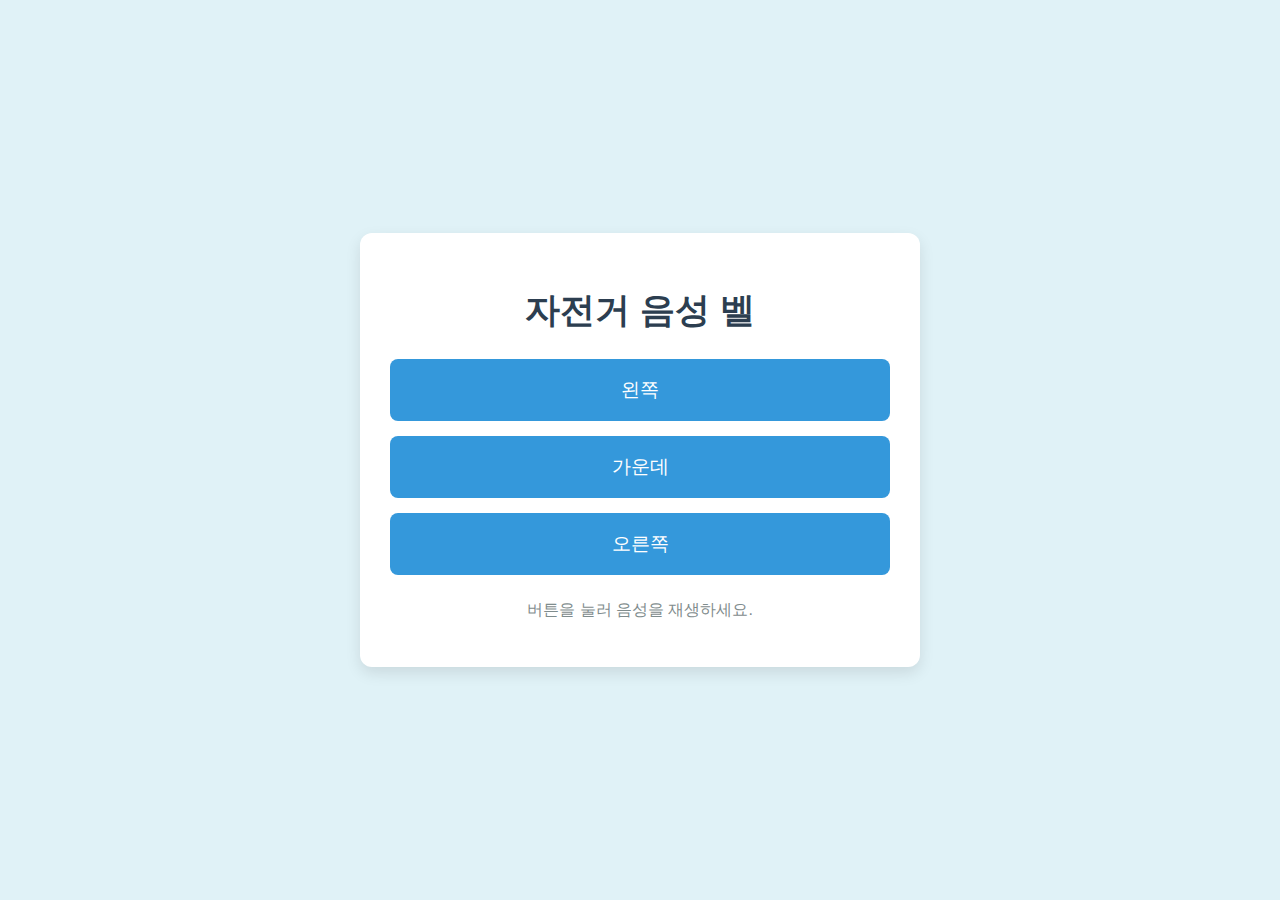
<file: index.html>
<!DOCTYPE html>
<html lang="en">
<head>
    <meta charset="UTF-8">
    <meta name="viewport" content="width=device-width, initial-scale=1.0">
    <title>자전거 음성 벨</title>
    <link rel="stylesheet" href="style.css">
</head>
<body>
    <div class="container">
        <h1>자전거 음성 벨</h1>
        <div class="button-group">
            <button id="button1" class="sound-button">왼쪽</button>
            <button id="button2" class="sound-button">가운데</button>
            <button id="button3" class="sound-button">오른쪽</button>
        </div>
        <p>버튼을 눌러 음성을 재생하세요.</p>
    </div>
    <script src="script.js"></script>
</body>
</html>
</file>
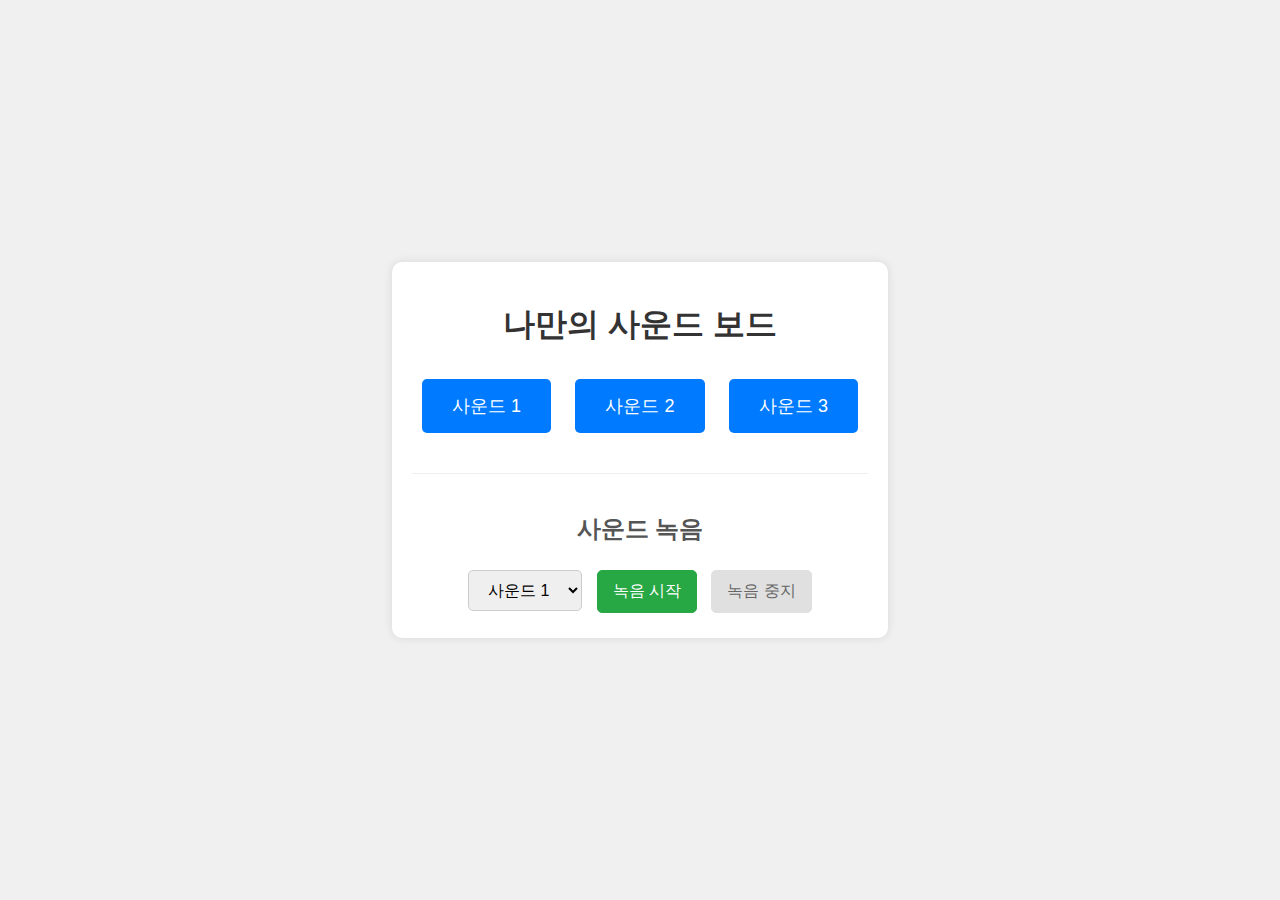
<file: Sound Button/index.html>
<!DOCTYPE html>
<html lang="en">
<head>
    <meta charset="UTF-8">
    <meta name="viewport" content="width=device-width, initial-scale=1.0">
    <title>사운드 보드</title>
    <link rel="stylesheet" href="style.css">
</head>
<body>
    <div class="container">
        <h1>나만의 사운드 보드</h1>
        <div class="button-group">
            <button id="button1" class="sound-button">사운드 1</button>
            <button id="button2" class="sound-button">사운드 2</button>
            <button id="button3" class="sound-button">사운드 3</button>
        </div>
        <div class="recording-section">
            <h2>사운드 녹음</h2>
            <select id="recordTarget">
                <option value="sound1">사운드 1</option>
                <option value="sound2">사운드 2</option>
                <option value="sound3">사운드 3</option>
            </select>
            <button id="recordButton">녹음 시작</button>
            <button id="stopButton" disabled>녹음 중지</button>
            <audio id="playback" controls style="display: none;"></audio>
        </div>
    </div>
    <script src="script.js"></script>
</body>
</html>
</file>
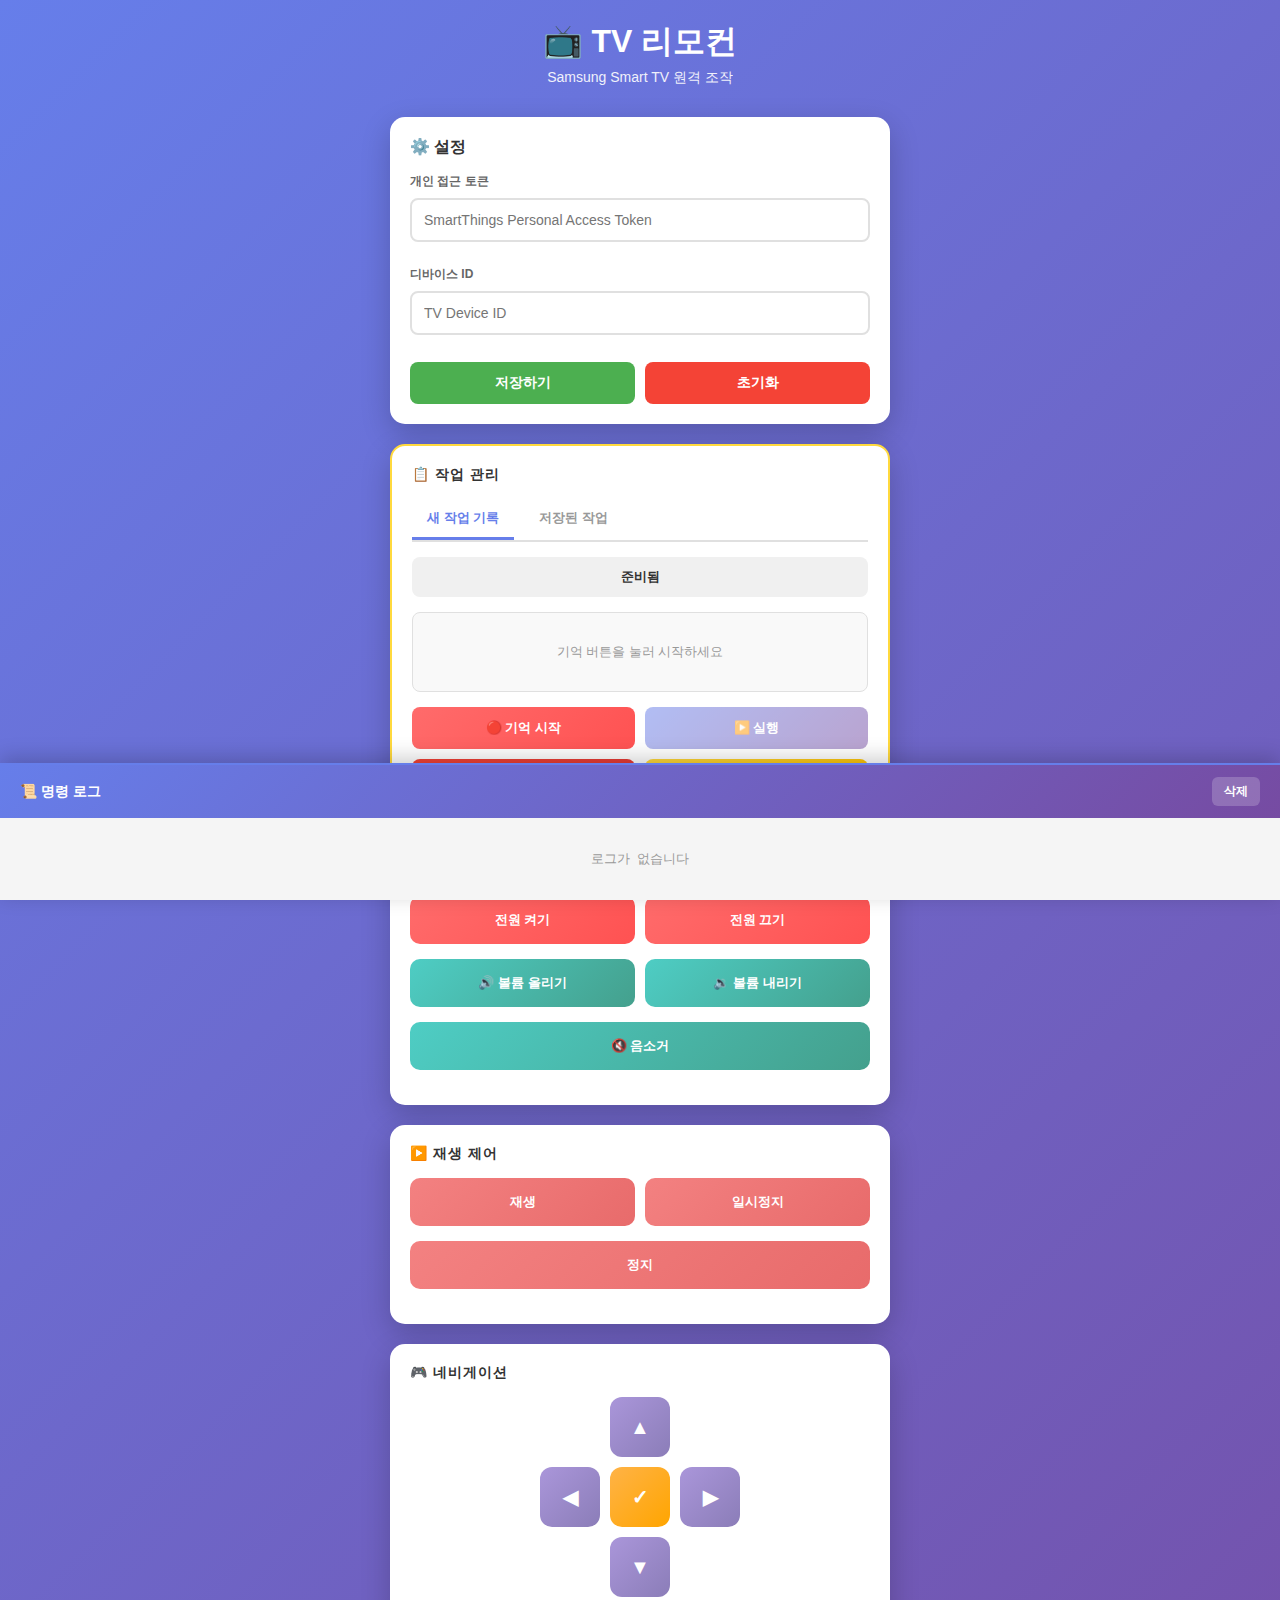
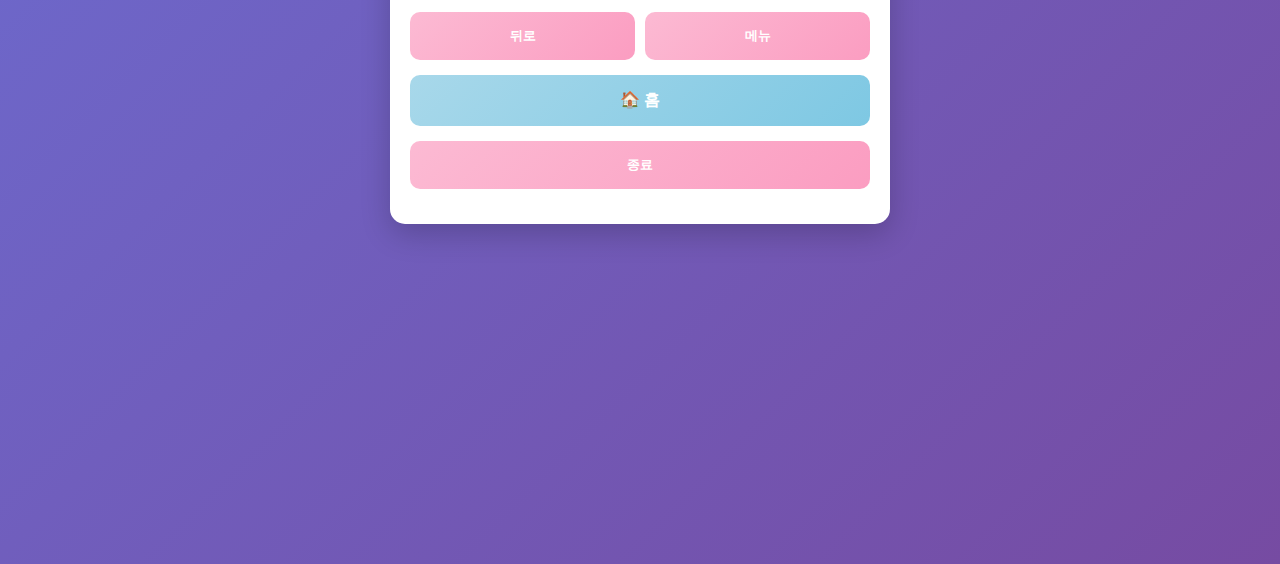
<file: TV_remocon/index.html>
<!DOCTYPE html>
<html>
<head>
    <title>Samsung TV Remote Control with Task</title>
    <style>
        * { margin: 0; padding: 0; box-sizing: border-box; }
        
        body { 
            font-family: 'Segoe UI', Tahoma, Geneva, Verdana, sans-serif;
            background: linear-gradient(135deg, #667eea 0%, #764ba2 100%);
            min-height: 100vh;
            padding: 20px;
            padding-bottom: 320px;
        }
        
        .container { 
            max-width: 500px; 
            margin: 0 auto; 
        }
        
        .header {
            text-align: center;
            color: white;
            margin-bottom: 30px;
        }
        
        .header h1 {
            font-size: 32px;
            margin-bottom: 5px;
        }
        
        .header p {
            font-size: 14px;
            opacity: 0.9;
        }
        
        .settings-box {
            background: white;
            border-radius: 15px;
            padding: 20px;
            margin-bottom: 20px;
            box-shadow: 0 10px 30px rgba(0, 0, 0, 0.2);
        }
        
        .settings-title {
            font-size: 16px;
            font-weight: 600;
            margin-bottom: 15px;
            color: #333;
        }
        
        label {
            display: block;
            font-size: 12px;
            font-weight: 600;
            color: #666;
            margin-bottom: 8px;
            margin-top: 12px;
        }
        
        label:first-of-type { margin-top: 0; }
        
        input {
            width: 100%;
            padding: 12px;
            border: 2px solid #e0e0e0;
            border-radius: 8px;
            font-size: 14px;
            transition: border-color 0.3s;
            margin-bottom: 12px;
        }
        
        input:focus {
            outline: none;
            border-color: #667eea;
        }
        
        .button-row {
            display: flex;
            gap: 10px;
            margin-top: 15px;
        }
        
        .button-row button {
            flex: 1;
            padding: 12px;
            border: none;
            border-radius: 8px;
            font-size: 14px;
            font-weight: 600;
            cursor: pointer;
            transition: transform 0.2s, box-shadow 0.2s;
        }
        
        .button-row button:active {
            transform: scale(0.95);
        }
        
        .save-btn {
            background-color: #4CAF50;
            color: white;
        }
        
        .save-btn:hover {
            box-shadow: 0 5px 15px rgba(76, 175, 80, 0.3);
        }
        
        .clear-btn {
            background-color: #f44336;
            color: white;
        }
        
        .clear-btn:hover {
            box-shadow: 0 5px 15px rgba(244, 67, 54, 0.3);
        }
        
        .control-box {
            background: white;
            border-radius: 15px;
            padding: 20px;
            margin-bottom: 20px;
            box-shadow: 0 10px 30px rgba(0, 0, 0, 0.2);
        }
        
        .section-title {
            font-size: 14px;
            font-weight: 700;
            color: #333;
            margin-bottom: 15px;
            text-transform: uppercase;
            letter-spacing: 1px;
        }
        
        .button-group {
            display: grid;
            grid-template-columns: 1fr 1fr;
            gap: 10px;
            margin-bottom: 15px;
        }
        
        .button-group.single {
            grid-template-columns: 1fr;
        }
        
        .control-btn {
            padding: 15px;
            border: none;
            border-radius: 10px;
            font-size: 13px;
            font-weight: 600;
            cursor: pointer;
            transition: transform 0.2s, box-shadow 0.2s;
            color: white;
        }
        
        .control-btn:hover {
            transform: translateY(-2px);
            box-shadow: 0 5px 15px rgba(0, 0, 0, 0.2);
        }
        
        .control-btn:active {
            transform: translateY(0);
        }
        
        .btn-power { background: linear-gradient(135deg, #FF6B6B, #FF5252); }
        .btn-volume { background: linear-gradient(135deg, #4ECDC4, #44A08D); }
        .btn-playback { background: linear-gradient(135deg, #F38181, #E86B6B); }
        .btn-nav { background: linear-gradient(135deg, #AA96DA, #8B7DB8); }
        .btn-menu { background: linear-gradient(135deg, #FCBAD3, #FB9DC1); }
        .btn-home { background: linear-gradient(135deg, #A8D8EA, #7EC8E3); }
        .btn-task { background: linear-gradient(135deg, #FFD93D, #FFC300); color: #333; }
        
        .remote-pad {
            display: flex;
            flex-direction: column;
            align-items: center;
            gap: 10px;
            margin-bottom: 15px;
        }
        
        .arrow-row {
            display: flex;
            gap: 10px;
            justify-content: center;
        }
        
        .arrow-btn {
            width: 60px;
            height: 60px;
            border: none;
            border-radius: 12px;
            font-size: 20px;
            font-weight: bold;
            cursor: pointer;
            background: linear-gradient(135deg, #AA96DA, #8B7DB8);
            color: white;
            transition: transform 0.2s, box-shadow 0.2s;
        }
        
        .arrow-btn:hover {
            transform: translateY(-2px);
            box-shadow: 0 5px 15px rgba(0, 0, 0, 0.2);
        }
        
        .arrow-btn:active {
            transform: translateY(0);
        }
        
        .task-box {
            background: white;
            border-radius: 15px;
            padding: 20px;
            margin-bottom: 20px;
            box-shadow: 0 10px 30px rgba(0, 0, 0, 0.2);
            border: 2px solid #FFD93D;
        }
        
        .task-status {
            font-size: 13px;
            font-weight: 600;
            color: #333;
            padding: 10px;
            background-color: #f0f0f0;
            border-radius: 8px;
            margin-bottom: 15px;
            text-align: center;
            min-height: 40px;
            display: flex;
            align-items: center;
            justify-content: center;
        }
        
        .task-status.recording {
            background-color: #FFD93D;
            color: #333;
            font-weight: 700;
            animation: pulse 1s infinite;
        }
        
        @keyframes pulse {
            0%, 100% { opacity: 1; }
            50% { opacity: 0.7; }
        }
        
        .task-tabs {
            display: flex;
            gap: 10px;
            margin-bottom: 15px;
            border-bottom: 2px solid #e0e0e0;
        }
        
        .tab-btn {
            padding: 10px 15px;
            border: none;
            background: none;
            color: #999;
            font-weight: 600;
            cursor: pointer;
            border-bottom: 3px solid transparent;
            transition: all 0.3s;
            font-size: 13px;
        }
        
        .tab-btn.active {
            color: #667eea;
            border-bottom-color: #667eea;
        }
        
        .tab-content {
            display: none;
        }
        
        .tab-content.active {
            display: block;
        }
        
        .task-list {
            background-color: #f9f9f9;
            border-radius: 8px;
            padding: 10px;
            margin-bottom: 15px;
            max-height: 200px;
            overflow-y: auto;
            border: 1px solid #e0e0e0;
        }
        
        .saved-task-item {
            background-color: white;
            border-radius: 8px;
            padding: 12px;
            margin-bottom: 10px;
            border: 1px solid #ddd;
            cursor: pointer;
            transition: all 0.3s;
            display: flex;
            justify-content: space-between;
            align-items: center;
        }
        
        .saved-task-item:hover {
            background-color: #f5f5f5;
            border-color: #667eea;
            box-shadow: 0 2px 8px rgba(0, 0, 0, 0.1);
        }
        
        .saved-task-item.selected {
            background-color: #e8eaf6;
            border-color: #667eea;
            border-width: 2px;
        }
        
        .saved-task-info {
            flex: 1;
        }
        
        .saved-task-name {
            font-weight: 600;
            color: #333;
            margin-bottom: 3px;
        }
        
        .saved-task-detail {
            font-size: 11px;
            color: #999;
        }
        
        .saved-task-actions {
            display: flex;
            gap: 5px;
            margin-left: 10px;
        }
        
        .saved-task-actions button {
            padding: 6px 10px;
            border: none;
            border-radius: 6px;
            font-size: 11px;
            font-weight: 600;
            cursor: pointer;
            transition: all 0.2s;
        }
        
        .btn-delete-task {
            background-color: #f44336;
            color: white;
        }
        
        .btn-delete-task:hover {
            background-color: #d32f2f;
        }
        
        .empty-message {
            text-align: center;
            color: #999;
            padding: 20px;
            font-size: 13px;
        }
        
        .action-list {
            background-color: #f9f9f9;
            border-radius: 8px;
            padding: 10px;
            margin-bottom: 15px;
            max-height: 150px;
            overflow-y: auto;
            border: 1px solid #e0e0e0;
        }
        
        .action-item {
            font-size: 12px;
            padding: 8px;
            background-color: white;
            border-radius: 6px;
            margin-bottom: 5px;
            border-left: 3px solid #4ECDC4;
            color: #555;
            transition: all 0.3s;
        }
        
        .action-item:last-child {
            margin-bottom: 0;
        }

        .action-item.current {
            background-color: #fff3cd;
            border-left-color: #ffc107;
            font-weight: 600;
            color: #856404;
            box-shadow: 0 0 10px rgba(255, 193, 7, 0.3) inset;
            animation: highlightPulse 1s infinite;
        }

        @keyframes highlightPulse {
            0%, 100% { 
                background-color: #fff3cd;
                box-shadow: 0 0 10px rgba(255, 193, 7, 0.3) inset;
            }
            50% { 
                background-color: #ffe082;
                box-shadow: 0 0 15px rgba(255, 193, 7, 0.5) inset;
            }
        }

        .action-item.completed {
            background-color: #e8f5e9;
            border-left-color: #4caf50;
            color: #2e7d32;
            opacity: 0.7;
        }
        
        .task-buttons {
            display: grid;
            grid-template-columns: 1fr 1fr;
            gap: 10px;
        }
        
        .task-buttons button {
            padding: 12px;
            border: none;
            border-radius: 8px;
            font-size: 13px;
            font-weight: 600;
            cursor: pointer;
            transition: transform 0.2s, box-shadow 0.2s;
            color: white;
        }
        
        .task-buttons button:active {
            transform: scale(0.95);
        }
        
        .task-buttons button:disabled {
            opacity: 0.5;
            cursor: not-allowed;
        }
        
        .btn-record {
            background: linear-gradient(135deg, #FF6B6B, #FF5252);
        }
        
        .btn-record:hover:not(:disabled) {
            box-shadow: 0 5px 15px rgba(255, 107, 107, 0.3);
        }
        
        .btn-record.stop {
            background: linear-gradient(135deg, #4CAF50, #45a049);
        }
        
        .btn-record.stop:hover:not(:disabled) {
            box-shadow: 0 5px 15px rgba(76, 175, 80, 0.3);
        }
        
        .btn-execute {
            background: linear-gradient(135deg, #667eea, #764ba2);
        }
        
        .btn-execute:hover:not(:disabled) {
            box-shadow: 0 5px 15px rgba(102, 126, 234, 0.3);
        }
        
        .btn-clear-task {
            background: linear-gradient(135deg, #f44336, #e53935);
        }
        
        .btn-clear-task:hover:not(:disabled) {
            box-shadow: 0 5px 15px rgba(244, 67, 54, 0.3);
        }
        
        .status {
            position: fixed;
            top: 20px;
            right: 20px;
            padding: 15px 20px;
            border-radius: 10px;
            display: none;
            font-size: 14px;
            font-weight: 600;
            animation: slideDown 0.3s ease-out;
            max-width: 300px;
            z-index: 1000;
        }
        
        .status.show {
            display: block;
        }
        
        .status.success {
            background-color: #4CAF50;
            color: white;
        }
        
        .status.error {
            background-color: #f44336;
            color: white;
        }
        
        .status.info {
            background-color: #2196F3;
            color: white;
        }

        .status.warning {
            background-color: #ff9800;
            color: white;
        }
        
        @keyframes slideDown {
            from {
                transform: translateY(-100px);
                opacity: 0;
            }
            to {
                transform: translateY(0);
                opacity: 1;
            }
        }

        /* 로그 창 스타일 */
        .log-panel {
            position: fixed;
            bottom: 0;
            left: 0;
            right: 0;
            background: white;
            border-top: 2px solid #667eea;
            max-height: 300px;
            box-shadow: 0 -5px 20px rgba(0, 0, 0, 0.2);
            z-index: 999;
            display: flex;
            flex-direction: column;
        }

        .log-header {
            padding: 12px 20px;
            background: linear-gradient(135deg, #667eea 0%, #764ba2 100%);
            color: white;
            font-weight: 600;
            font-size: 14px;
            display: flex;
            justify-content: space-between;
            align-items: center;
        }

        .log-header-buttons {
            display: flex;
            gap: 8px;
        }

        .log-header-buttons button {
            padding: 6px 12px;
            border: none;
            border-radius: 6px;
            font-size: 12px;
            font-weight: 600;
            cursor: pointer;
            background: rgba(255, 255, 255, 0.2);
            color: white;
            transition: all 0.2s;
        }

        .log-header-buttons button:hover {
            background: rgba(255, 255, 255, 0.3);
        }

        .log-content {
            flex: 1;
            overflow-y: auto;
            padding: 12px 20px;
            font-family: 'Courier New', monospace;
            font-size: 12px;
            background-color: #f5f5f5;
        }

        .log-entry {
            margin-bottom: 8px;
            padding: 8px;
            background-color: white;
            border-radius: 6px;
            border-left: 3px solid #667eea;
        }

        .log-entry.success {
            border-left-color: #4CAF50;
        }

        .log-entry.error {
            border-left-color: #f44336;
            background-color: #ffebee;
        }

        .log-entry.warning {
            border-left-color: #ff9800;
            background-color: #fff3e0;
        }

        .log-entry.info {
            border-left-color: #2196F3;
            background-color: #e3f2fd;
        }

        .log-time {
            font-size: 11px;
            color: #999;
            font-weight: 600;
        }

        .log-command {
            color: #667eea;
            font-weight: 600;
            margin-top: 2px;
        }

        .log-result {
            color: #555;
            margin-top: 4px;
            padding: 4px;
            background-color: rgba(0, 0, 0, 0.02);
            border-radius: 4px;
        }
        
        @media (max-width: 480px) {
            .container { max-width: 100%; }
            .header h1 { font-size: 28px; }
            .control-btn { padding: 12px; font-size: 12px; }
            .task-list { max-height: 120px; }
            .saved-task-item { flex-direction: column; align-items: flex-start; }
            .saved-task-actions { margin-left: 0; margin-top: 8px; width: 100%; }
            .log-panel { max-height: 250px; }
            .status { max-width: 250px; right: 10px; }
        }
    </style>
</head>
<body>
    <div class="container">
        <div class="header">
            <h1>📺 TV 리모컨</h1>
            <p>Samsung Smart TV 원격 조작</p>
        </div>

        <!-- 설정 섹션 -->
        <div class="settings-box">
            <div class="settings-title">⚙️ 설정</div>
            
            <label>개인 접근 토큰</label>
            <input type="text" id="accessToken" placeholder="SmartThings Personal Access Token">

            <label>디바이스 ID</label>
            <input type="text" id="deviceId" placeholder="TV Device ID">

            <div class="button-row">
                <button class="save-btn" onclick="saveSettings()">저장하기</button>
                <button class="clear-btn" onclick="clearSettings()">초기화</button>
            </div>
        </div>

        <!-- 작업(Task) 섹션 -->
        <div class="task-box">
            <div class="section-title">📋 작업 관리</div>
            
            <!-- 탭 네비게이션 -->
            <div class="task-tabs">
                <button class="tab-btn active" onclick="switchTab('record')">새 작업 기록</button>
                <button class="tab-btn" onclick="switchTab('saved')">저장된 작업</button>
            </div>

            <!-- 탭 1: 새 작업 기록 -->
            <div id="record-tab" class="tab-content active">
                <div class="task-status" id="taskStatus">
                    준비됨
                </div>

                <div class="task-list" id="taskList">
                    <div class="empty-message">기억 버튼을 눌러 시작하세요</div>
                </div>

                <div class="task-buttons">
                    <button class="btn-record" id="recordBtn" onclick="toggleRecording()">🔴 기억 시작</button>
                    <button class="btn-execute" id="executeBtn" onclick="executeTask()" disabled>▶️ 실행</button>
                    <button class="btn-clear-task" onclick="clearTask()">🗑️ 삭제</button>
                    <button class="control-btn btn-task" onclick="showSaveDialog()">💾 저장</button>
                </div>
            </div>

            <!-- 탭 2: 저장된 작업 -->
            <div id="saved-tab" class="tab-content">
                <div class="task-list" id="savedTaskList">
                    <div class="empty-message">저장된 작업이 없습니다</div>
                </div>

                <div style="margin-bottom: 15px; padding: 10px; background-color: #f0f0f0; border-radius: 8px; display: none;" id="selectedTaskInfo">
                    <div style="font-size: 12px; color: #666; margin-bottom: 8px;">선택된 작업의 행위들:</div>
                    <div class="action-list" id="selectedActionList"></div>
                </div>

                <div class="task-buttons">
                    <button class="btn-execute" id="executeSavedBtn" onclick="executeSelectedTask()" disabled>▶️ 실행</button>
                    <button class="btn-clear-task" onclick="deleteSelectedTask()" id="deleteSelectedBtn" disabled>🗑️ 삭제</button>
                </div>
            </div>
        </div>

        <!-- 기본 명령 -->
        <div class="control-box">
            <div class="section-title">🔌 기본 명령</div>
            <div class="button-group">
                <button class="control-btn btn-power" onclick="sendCommand('Power', 'on')">전원 켜기</button>
                <button class="control-btn btn-power" onclick="sendCommand('Power', 'off')">전원 끄기</button>
            </div>
            <div class="button-group">
                <button class="control-btn btn-volume" onclick="sendCommand('volumeUp', null)">🔊 볼륨 올리기</button>
                <button class="control-btn btn-volume" onclick="sendCommand('volumeDown', null)">🔉 볼륨 내리기</button>
            </div>
            <div class="button-group single">
                <button class="control-btn btn-volume" onclick="sendCommand('mute', null)">🔇 음소거</button>
            </div>
        </div>

        <!-- 재생 제어 -->
        <div class="control-box">
            <div class="section-title">▶️ 재생 제어</div>
            <div class="button-group">
                <button class="control-btn btn-playback" onclick="sendCommand('play', null)">재생</button>
                <button class="control-btn btn-playback" onclick="sendCommand('pause', null)">일시정지</button>
            </div>
            <div class="button-group single">
                <button class="control-btn btn-playback" onclick="sendCommand('stop', null)">정지</button>
            </div>
        </div>

        <!-- 리모컨 네비게이션 -->
        <div class="control-box">
            <div class="section-title">🎮 네비게이션</div>
            
            <div class="remote-pad">
                <div class="arrow-row">
                    <button class="arrow-btn" onclick="remoteKey('UP')">▲</button>
                </div>
                <div class="arrow-row">
                    <button class="arrow-btn" onclick="remoteKey('LEFT')">◀</button>
                    <button class="arrow-btn" onclick="remoteKey('OK')" style="background: linear-gradient(135deg, #FFB347, #FFA500);">✓</button>
                    <button class="arrow-btn" onclick="remoteKey('RIGHT')">▶</button>
                </div>
                <div class="arrow-row">
                    <button class="arrow-btn" onclick="remoteKey('DOWN')">▼</button>
                </div>
            </div>

            <div class="button-group">
                <button class="control-btn btn-menu" onclick="remoteKey('BACK')">뒤로</button>
                <button class="control-btn btn-menu" onclick="remoteKey('MENU')">메뉴</button>
            </div>
            <div class="button-group single">
                <button class="control-btn btn-home" onclick="remoteKey('HOME')" style="font-size: 16px; font-weight: 700;">🏠 홈</button>
            </div>
            <div class="button-group single">
                <button class="control-btn btn-menu" onclick="remoteKey('EXIT')">종료</button>
            </div>
        </div>
    </div>

    <div class="status" id="status"></div>

    <!-- 로그 패널 -->
    <div class="log-panel">
        <div class="log-header">
            <span>📜 명령 로그</span>
            <div class="log-header-buttons">
                <button onclick="clearLog()">삭제</button>
            </div>
        </div>
        <div class="log-content" id="logContent">
            <div class="empty-message">로그가 없습니다</div>
        </div>
    </div>

    <script>
        // 작업 기록 관련 변수
        let isRecording = false;
        let recordedTasks = [];
        let recordStartTime = null;
        let selectedSavedTaskIndex = -1;
        let isExecuting = false;
        let currentActionIndex = -1;
        let commandLog = [];

        window.addEventListener('DOMContentLoaded', function() {
            loadSettings();
            loadSavedTasks();
        });

        // ==================== 로그 관련 함수 ====================
        function addLog(command, result, status = 'info') {
            const timestamp = new Date().toLocaleTimeString('ko-KR');
            const logEntry = {
                timestamp,
                command,
                result,
                status
            };
            
            commandLog.push(logEntry);
            
            // 로그 UI 업데이트
            const logContent = document.getElementById('logContent');
            
            if (commandLog.length === 1) {
                logContent.innerHTML = '';
            }
            
            const logEntryDiv = document.createElement('div');
            logEntryDiv.className = `log-entry ${status}`;
            logEntryDiv.innerHTML = `
                <div class="log-time">[${timestamp}]</div>
                <div class="log-command">📤 ${command}</div>
                <div class="log-result">📥 ${result}</div>
            `;
            
            logContent.appendChild(logEntryDiv);
            
            // 로그 창 자동 스크롤
            logContent.scrollTop = logContent.scrollHeight;
        }

        function clearLog() {
            if (confirm('모든 로그를 삭제하시겠습니까?')) {
                commandLog = [];
                const logContent = document.getElementById('logContent');
                logContent.innerHTML = '<div class="empty-message">로그가 없습니다</div>';
                showStatus('✓ 로그가 삭제되었습니다.', 'success');
            }
        }

        // ==================== 탭 전환 기능 ====================
        function switchTab(tabName) {
            // 모든 탭 콘텐츠 숨기기
            document.querySelectorAll('.tab-content').forEach(tab => {
                tab.classList.remove('active');
            });
            
            // 모든 탭 버튼 비활성화
            document.querySelectorAll('.tab-btn').forEach(btn => {
                btn.classList.remove('active');
            });

            // 선택된 탭 표시
            document.getElementById(tabName + '-tab').classList.add('active');
            event.target.classList.add('active');
        }

        // ==================== 설정 관련 함수 ====================
        function saveSettings() {
            const token = document.getElementById('accessToken').value.trim();
            const deviceId = document.getElementById('deviceId').value.trim();
            
            if (!token || !deviceId) {
                showStatus('토큰과 디바이스ID를 모두 입력해주세요.', 'error');
                return;
            }

            localStorage.setItem('smartthings_token', token);
            localStorage.setItem('smartthings_deviceid', deviceId);
            addLog('설정 저장', '토큰과 디바이스ID가 저장되었습니다.', 'success');
            showStatus('✓ 설정이 저장되었습니다.', 'success');
        }

        function loadSettings() {
            const token = localStorage.getItem('smartthings_token');
            const deviceId = localStorage.getItem('smartthings_deviceid');

            if (token) document.getElementById('accessToken').value = token;
            if (deviceId) document.getElementById('deviceId').value = deviceId;
        }

        function clearSettings() {
            if (confirm('저장된 설정을 삭제하시겠습니까?')) {
                localStorage.removeItem('smartthings_token');
                localStorage.removeItem('smartthings_deviceid');
                document.getElementById('accessToken').value = '';
                document.getElementById('deviceId').value = '';
                addLog('설정 초기화', '모든 설정이 삭제되었습니다.', 'warning');
                showStatus('✓ 설정이 초기화되었습니다.', 'success');
            }
        }

        // ==================== 작업(Task) 기록 함수 ====================
        function toggleRecording() {
            const recordBtn = document.getElementById('recordBtn');
            const executeBtn = document.getElementById('executeBtn');
            const taskStatus = document.getElementById('taskStatus');

            if (!isRecording) {
                // 기억 시작
                isRecording = true;
                recordedTasks = [];
                recordStartTime = Date.now();
                
                recordBtn.textContent = '⏹️ 기억 중지';
                recordBtn.classList.add('stop');
                executeBtn.disabled = true;
                taskStatus.textContent = '🔴 기억 중...';
                taskStatus.classList.add('recording');
                
                updateTaskList();
                addLog('작업 기록 시작', '새 작업 기록을 시작합니다.', 'info');
                showStatus('기억 시작됨', 'info');
            } else {
                // 기억 중지
                isRecording = false;
                
                recordBtn.textContent = '🔴 기억 시작';
                recordBtn.classList.remove('stop');
                executeBtn.disabled = recordedTasks.length === 0;
                taskStatus.textContent = `${recordedTasks.length}개 행위 기록됨`;
                taskStatus.classList.remove('recording');
                
                addLog('작업 기록 완료', `총 ${recordedTasks.length}개의 행위가 기록되었습니다.`, 'success');
                showStatus('기억 완료', 'success');
            }
        }

        function recordTask(taskName, taskDescription) {
            if (!isRecording) return;

            const currentTime = Date.now();
            const elapsedTime = (currentTime - recordStartTime) / 1000; // 초 단위
            
            recordedTasks.push({
                name: taskName,
                description: taskDescription,
                time: Math.round(elapsedTime * 10) / 10 // 0.1초 분해능
            });

            updateTaskList();
        }

        function updateTaskList() {
            const taskList = document.getElementById('taskList');
            
            if (recordedTasks.length === 0) {
                taskList.innerHTML = '<div class="empty-message">기억 버튼을 눌러 시작하세요</div>';
                return;
            }

            let html = '';
            for (let i = 0; i < recordedTasks.length; i++) {
                const task = recordedTasks[i];
                const timeFromPrev = i === 0 ? 0 : (task.time - recordedTasks[i-1].time);
                
                let actionClass = 'action-item';
                if (isExecuting && i === currentActionIndex) {
                    actionClass += ' current';
                } else if (isExecuting && i < currentActionIndex) {
                    actionClass += ' completed';
                }
                
                html += `
                    <div class="${actionClass}">
                        <div class="task-item-command">${i + 1}. ${task.name}</div>
                        <div>${task.description}</div>
                        <div class="task-item-time">시간: ${task.time.toFixed(1)}초 (간격: ${timeFromPrev.toFixed(1)}초)</div>
                    </div>
                `;
            }
            taskList.innerHTML = html;
        }

        function clearTask() {
            if (recordedTasks.length === 0) {
                showStatus('삭제할 행위가 없습니다.', 'error');
                return;
            }

            if (confirm('현재 기록된 모든 행위를 삭제하시겠습니까?')) {
                recordedTasks = [];
                isRecording = false;
                
                document.getElementById('recordBtn').textContent = '🔴 기억 시작';
                document.getElementById('recordBtn').classList.remove('stop');
                document.getElementById('executeBtn').disabled = true;
                document.getElementById('taskStatus').textContent = '준비됨';
                document.getElementById('taskStatus').classList.remove('recording');
                
                updateTaskList();
                addLog('작업 삭제', '기록된 작업이 모두 삭제되었습니다.', 'warning');
                showStatus('✓ 행위가 삭제되었습니다.', 'success');
            }
        }

        function showSaveDialog() {
            if (recordedTasks.length === 0) {
                showStatus('저장할 행위가 없습니다.', 'error');
                return;
            }

            const taskName = prompt('작업 이름을 입력하세요:', '새 작업');
            if (!taskName) return;

            const savedTasks = JSON.parse(localStorage.getItem('saved_tasks') || '[]');
            savedTasks.push({
                name: taskName,
                tasks: JSON.parse(JSON.stringify(recordedTasks)),
                savedDate: new Date().toLocaleString('ko-KR')
            });

            localStorage.setItem('saved_tasks', JSON.stringify(savedTasks));
            addLog('작업 저장', `"${taskName}" 작업이 저장되었습니다.`, 'success');
            showStatus(`✓ "${taskName}" 작업이 저장되었습니다.`, 'success');
            
            // 저장된 작업 탭 업데이트
            loadSavedTasks();
        }

        // ==================== 저장된 작업 관리 함수 ====================
        function loadSavedTasks() {
            const savedTasks = JSON.parse(localStorage.getItem('saved_tasks') || '[]');
            const savedTaskList = document.getElementById('savedTaskList');

            if (savedTasks.length === 0) {
                savedTaskList.innerHTML = '<div class="empty-message">저장된 작업이 없습니다</div>';
                document.getElementById('selectedTaskInfo').style.display = 'none';
                document.getElementById('executeSavedBtn').disabled = true;
                document.getElementById('deleteSelectedBtn').disabled = true;
                return;
            }

            let html = '';
            for (let i = 0; i < savedTasks.length; i++) {
                const task = savedTasks[i];
                const taskCount = task.tasks.length;
                const isSelected = i === selectedSavedTaskIndex ? 'selected' : '';
                
                html += `
                    <div class="saved-task-item ${isSelected}" onclick="selectSavedTask(${i})">
                        <div class="saved-task-info">
                            <div class="saved-task-name">${task.name}</div>
                            <div class="saved-task-detail">${taskCount}개 행위 • ${task.savedDate}</div>
                        </div>
                        <div class="saved-task-actions">
                            <button class="btn-delete-task" onclick="deleteSavedTask(event, ${i})">삭제</button>
                        </div>
                    </div>
                `;
            }
            savedTaskList.innerHTML = html;
        }

        function selectSavedTask(index) {
            selectedSavedTaskIndex = index;
            const savedTasks = JSON.parse(localStorage.getItem('saved_tasks') || '[]');
            const selectedTask = savedTasks[index];

            // 선택된 작업 표시 업데이트
            loadSavedTasks();

            // 행위 목록 표시
            updateSelectedActionList();

            // 버튼 활성화
            document.getElementById('executeSavedBtn').disabled = false;
            document.getElementById('deleteSelectedBtn').disabled = false;

            addLog('작업 선택', `"${selectedTask.name}" 작업이 선택되었습니다.`, 'info');
            showStatus(`"${selectedTask.name}" 작업 선택됨`, 'info');
        }

        function updateSelectedActionList() {
            const savedTasks = JSON.parse(localStorage.getItem('saved_tasks') || '[]');
            const selectedTask = savedTasks[selectedSavedTaskIndex];
            const selectedActionList = document.getElementById('selectedActionList');
            
            let html = '';
            for (let i = 0; i < selectedTask.tasks.length; i++) {
                const action = selectedTask.tasks[i];
                const timeFromPrev = i === 0 ? 0 : (action.time - selectedTask.tasks[i-1].time);
                
                let actionClass = 'action-item';
                if (isExecuting && i === currentActionIndex) {
                    actionClass += ' current';
                } else if (isExecuting && i < currentActionIndex) {
                    actionClass += ' completed';
                }
                
                html += `
                    <div class="${actionClass}">
                        <div class="task-item-command">${i + 1}. ${action.name}</div>
                        <div>${action.description}</div>
                        <div class="task-item-time">시간: ${action.time.toFixed(1)}초 (간격: ${timeFromPrev.toFixed(1)}초)</div>
                    </div>
                `;
            }
            selectedActionList.innerHTML = html;
            document.getElementById('selectedTaskInfo').style.display = 'block';
        }

        function deleteSelectedTask() {
            if (selectedSavedTaskIndex === -1) {
                showStatus('삭제할 작업을 선택해주세요.', 'error');
                return;
            }

            const savedTasks = JSON.parse(localStorage.getItem('saved_tasks') || '[]');
            const taskName = savedTasks[selectedSavedTaskIndex].name;

            if (confirm(`"${taskName}" 작업을 삭제하시겠습니까?`)) {
                savedTasks.splice(selectedSavedTaskIndex, 1);
                localStorage.setItem('saved_tasks', JSON.stringify(savedTasks));
                
                selectedSavedTaskIndex = -1;
                document.getElementById('selectedTaskInfo').style.display = 'none';
                document.getElementById('executeSavedBtn').disabled = true;
                document.getElementById('deleteSelectedBtn').disabled = true;
                
                addLog('작업 삭제', `"${taskName}" 작업이 삭제되었습니다.`, 'warning');
                loadSavedTasks();
                showStatus(`✓ "${taskName}" 작업이 삭제되었습니다.`, 'success');
            }
        }

        function deleteSavedTask(event, index) {
            event.stopPropagation();
            
            const savedTasks = JSON.parse(localStorage.getItem('saved_tasks') || '[]');
            const taskName = savedTasks[index].name;

            if (confirm(`"${taskName}" 작업을 삭제하시겠습니까?`)) {
                savedTasks.splice(index, 1);
                localStorage.setItem('saved_tasks', JSON.stringify(savedTasks));
                
                if (selectedSavedTaskIndex === index) {
                    selectedSavedTaskIndex = -1;
                    document.getElementById('selectedTaskInfo').style.display = 'none';
                    document.getElementById('executeSavedBtn').disabled = true;
                    document.getElementById('deleteSelectedBtn').disabled = true;
                }
                
                addLog('작업 삭제', `"${taskName}" 작업이 삭제되었습니다.`, 'warning');
                loadSavedTasks();
                showStatus(`✓ "${taskName}" 작업이 삭제되었습니다.`, 'success');
            }
        }

        function executeSelectedTask() {
            if (selectedSavedTaskIndex === -1) {
                showStatus('실행할 작업을 선택해주세요.', 'error');
                return;
            }

            const creds = getCredentials();
            if (!creds) return;

            const savedTasks = JSON.parse(localStorage.getItem('saved_tasks') || '[]');
            const selectedTask = savedTasks[selectedSavedTaskIndex];

            addLog('작업 실행 시작', `"${selectedTask.name}" 작업 실행을 시작합니다.`, 'info');
            showStatus(`"${selectedTask.name}" 작업 실행 시작...`, 'info');
            
            isExecuting = true;
            let taskIndex = 0;
            
            function executeNextTask() {
                if (taskIndex >= selectedTask.tasks.length) {
                    isExecuting = false;
                    currentActionIndex = -1;
                    updateSelectedActionList();
                    addLog('작업 완료', `"${selectedTask.name}" 작업이 완료되었습니다.`, 'success');
                    showStatus(`✓ "${selectedTask.name}" 작업 완료`, 'success');
                    return;
                }

                currentActionIndex = taskIndex;
                updateSelectedActionList();

                const currentTask = selectedTask.tasks[taskIndex];
                const nextTask = selectedTask.tasks[taskIndex + 1];
                
                // 현재 작업 실행
                executeTaskCommand(currentTask, creds);
                
                taskIndex++;
                
                if (taskIndex < selectedTask.tasks.length) {
                    // 다음 작업까지의 시간 간격 계산
                    const timeDiff = (nextTask.time - currentTask.time) * 1000; // 밀리초 변환
                    setTimeout(executeNextTask, timeDiff);
                } else {
                    setTimeout(() => {
                        isExecuting = false;
                        currentActionIndex = -1;
                        updateSelectedActionList();
                        addLog('작업 완료', `"${selectedTask.name}" 작업이 완료되었습니다.`, 'success');
                        showStatus(`✓ "${selectedTask.name}" 작업 완료`, 'success');
                    }, 500);
                }
            }
            
            executeNextTask();
        }

        // ==================== 기존 실행 함수 ====================
        function executeTask() {
            if (recordedTasks.length === 0) {
                showStatus('실행할 행위가 없습니다.', 'error');
                return;
            }

            const creds = getCredentials();
            if (!creds) return;

            addLog('작업 실행 시작', `${recordedTasks.length}개 행위 실행을 시작합니다.`, 'info');
            showStatus('작업 실행 시작...', 'info');
            
            isExecuting = true;
            let taskIndex = 0;
            
            function executeNextTask() {
                if (taskIndex >= recordedTasks.length) {
                    isExecuting = false;
                    currentActionIndex = -1;
                    updateTaskList();
                    addLog('작업 완료', `모든 ${recordedTasks.length}개 행위가 완료되었습니다.`, 'success');
                    showStatus('✓ 모든 행위 완료', 'success');
                    return;
                }

                currentActionIndex = taskIndex;
                updateTaskList();

                const currentTask = recordedTasks[taskIndex];
                const nextTask = recordedTasks[taskIndex + 1];
                
                // 현재 작업 실행
                executeTaskCommand(currentTask, creds);
                
                taskIndex++;
                
                if (taskIndex < recordedTasks.length) {
                    // 다음 작업까지의 시간 간격 계산
                    const timeDiff = (nextTask.time - currentTask.time) * 1000; // 밀리초 변환
                    setTimeout(executeNextTask, timeDiff);
                } else {
                    setTimeout(() => {
                        isExecuting = false;
                        currentActionIndex = -1;
                        updateTaskList();
                        addLog('작업 완료', `모든 ${recordedTasks.length}개 행위가 완료되었습니다.`, 'success');
                        showStatus('✓ 모든 행위 완료', 'success');
                    }, 500);
                }
            }
            
            executeNextTask();
        }

        function executeTaskCommand(task, creds) {
            // 작업 이름으로 실제 명령 실행
            if (task.name.includes('Power On')) {
                sendCommandDirect('Power', 'on', creds);
            } else if (task.name.includes('Power Off')) {
                sendCommandDirect('Power', 'off', creds);
            } else if (task.name.includes('volumeUp')) {
                sendCommandDirect('volumeUp', null, creds);
            } else if (task.name.includes('volumeDown')) {
                sendCommandDirect('volumeDown', null, creds);
            } else if (task.name.includes('mute')) {
                sendCommandDirect('mute', null, creds);
            } else if (task.name.includes('play')) {
                sendCommandDirect('play', null, creds);
            } else if (task.name.includes('pause')) {
                sendCommandDirect('pause', null, creds);
            } else if (task.name.includes('stop')) {
                sendCommandDirect('stop', null, creds);
            } else if (task.name.includes('remoteKey')) {
                const keyMatch = task.name.match(/\(([^)]+)\)/);
                if (keyMatch) {
                    remoteKeyDirect(keyMatch[1], creds);
                }
            }
        }

        // ==================== API 관련 함수 ====================
        function getCredentials() {
            const token = document.getElementById('accessToken').value.trim();
            const deviceId = document.getElementById('deviceId').value.trim();
            
            if (!token || !deviceId) {
                showStatus('⚠️ 토큰과 디바이스ID를 입력해주세요.', 'error');
                addLog('오류', '토큰과 디바이스ID가 입력되지 않았습니다.', 'error');
                return null;
            }
            return { token, deviceId };
        }

        function showStatus(message, type) {
            const statusDiv = document.getElementById('status');
            statusDiv.textContent = message;
            statusDiv.className = 'status show ' + type;
            setTimeout(() => {
                statusDiv.className = 'status';
            }, 3000);
        }

        function sendCommand(command, arg) {
            const creds = getCredentials();
            if (!creds) return;
            sendCommandDirect(command, arg, creds);
        }

        function sendCommandDirect(command, arg, creds) {
            const url = `https://api.smartthings.com/v1/devices/${creds.deviceId}/commands`;
            let body = {};
            let commandName = command;

            if (command === 'Power') {
                body = {
                    commands: [{
                        capability: 'switch',
                        command: arg
                    }]
                };
                commandName = `전원 ${arg === 'on' ? '켜기' : '끄기'}`;
            } else if (command === 'volumeUp') {
                body = {
                    commands: [{
                        capability: 'audioVolume',
                        command: 'volumeUp'
                    }]
                };
                commandName = '볼륨 올리기';
            } else if (command === 'volumeDown') {
                body = {
                    commands: [{
                        capability: 'audioVolume',
                        command: 'volumeDown'
                    }]
                };
                commandName = '볼륨 내리기';
            } else if (command === 'mute') {
                body = {
                    commands: [{
                        capability: 'audioMute',
                        command: 'mute'
                    }]
                };
                commandName = '음소거';
            } else if (command === 'play') {
                body = {
                    commands: [{
                        capability: 'mediaPlayback',
                        command: 'play'
                    }]
                };
                commandName = '재생';
            } else if (command === 'pause') {
                body = {
                    commands: [{
                        capability: 'mediaPlayback',
                        command: 'pause'
                    }]
                };
                commandName = '일시정지';
            } else if (command === 'stop') {
                body = {
                    commands: [{
                        capability: 'mediaPlayback',
                        command: 'stop'
                    }]
                };
                commandName = '정지';
            }

            fetch(url, {
                method: 'POST',
                headers: {
                    'Authorization': `Bearer ${creds.token}`,
                    'Content-Type': 'application/json'
                },
                body: JSON.stringify(body)
            })
            .then(response => {
                if (response.ok) {
                    addLog(commandName, '✓ 명령 전송 성공', 'success');
                    showStatus(`✓ ${commandName} 성공`, 'success');
                    return response.json();
                } else {
                    return response.json().then(data => {
                        const errorMsg = data.message || `오류 코드: ${response.status}`;
                        addLog(commandName, `✗ ${errorMsg}`, 'error');
                        showStatus(`✗ ${commandName} 실패`, 'error');
                    });
                }
            })
            .catch(error => {
                addLog(commandName, `✗ 네트워크 오류: ${error.message}`, 'error');
                showStatus('✗ 네트워크 오류', 'error');
            });
        }

        function remoteKey(keyName) {
            const creds = getCredentials();
            if (!creds) return;
            remoteKeyDirect(keyName, creds);
        }

        function remoteKeyDirect(keyName, creds) {
            const url = `https://api.smartthings.com/v1/devices/${creds.deviceId}/commands`;
            const body = {
                commands: [{
                    capability: 'samsungvd.remoteControl',
                    command: 'send',
                    arguments: [keyName]
                }]
            };

            const keyDescriptions = {
                'UP': '위 화살표',
                'DOWN': '아래 화살표',
                'LEFT': '왼쪽 화살표',
                'RIGHT': '오른쪽 화살표',
                'OK': '확인',
                'BACK': '뒤로',
                'MENU': '메뉴',
                'HOME': '홈',
                'EXIT': '종료'
            };
            const keyName_KR = keyDescriptions[keyName] || keyName;

            fetch(url, {
                method: 'POST',
                headers: {
                    'Authorization': `Bearer ${creds.token}`,
                    'Content-Type': 'application/json'
                },
                body: JSON.stringify(body)
            })
            .then(response => {
                if (response.ok) {
                    addLog(`키보드: ${keyName_KR}`, '✓ 명령 전송 성공', 'success');
                    showStatus(`✓ ${keyName_KR} 성공`, 'success');
                    return response.json();
                } else {
                    return response.json().then(data => {
                        const errorMsg = data.message || `오류 코드: ${response.status}`;
                        addLog(`키보드: ${keyName_KR}`, `✗ ${errorMsg}`, 'error');
                        showStatus(`✗ ${keyName_KR} 실패`, 'error');
                    });
                }
            })
            .catch(error => {
                addLog(`키보드: ${keyName_KR}`, `✗ 네트워크 오류: ${error.message}`, 'error');
                showStatus('✗ 네트워크 오류', 'error');
            });
        }

        // ==================== 모든 버튼 클릭 이벤트에 기억 기능 추가 ====================
        document.addEventListener('DOMContentLoaded', function() {
            // 원본 함수들을 래핑하여 기억 기능 추가
            const originalSendCommand = window.sendCommand;
            window.sendCommand = function(command, arg) {
                if (isRecording) {
                    let description = command;
                    if (command === 'Power') {
                        recordTask(`Power (${arg})`, `전원 ${arg === 'on' ? '켜기' : '끄기'}`);
                    } else if (command === 'volumeUp') {
                        recordTask('volumeUp', '볼륨 올리기');
                    } else if (command === 'volumeDown') {
                        recordTask('volumeDown', '볼륨 내리기');
                    } else if (command === 'mute') {
                        recordTask('mute', '음소거');
                    } else if (command === 'play') {
                        recordTask('play', '재생');
                    } else if (command === 'pause') {
                        recordTask('pause', '일시정지');
                    } else if (command === 'stop') {
                        recordTask('stop', '정지');
                    }
                }
                return originalSendCommand(command, arg);
            };

            const originalRemoteKey = window.remoteKey;
            window.remoteKey = function(keyName) {
                if (isRecording) {
                    const keyDescriptions = {
                        'UP': '위 화살표',
                        'DOWN': '아래 화살표',
                        'LEFT': '왼쪽 화살표',
                        'RIGHT': '오른쪽 화살표',
                        'OK': '확인',
                        'BACK': '뒤로',
                        'MENU': '메뉴',
                        'HOME': '홈',
                        'EXIT': '종료'
                    };
                    recordTask(`remoteKey(${keyName})`, keyDescriptions[keyName] || keyName);
                }
                return originalRemoteKey(keyName);
            };
        });
    </script>
</body>
</html>
</file>
<file: style.css>
body {
    font-family: Arial, sans-serif;
    display: flex;
    justify-content: center;
    align-items: center;
    min-height: 100vh;
    background-color: #e0f2f7; /* 밝은 파스텔톤 배경 */
    margin: 0;
    color: #333;
}

.container {
    background-color: #ffffff;
    padding: 30px;
    border-radius: 12px;
    box-shadow: 0 6px 15px rgba(0, 0, 0, 0.1);
    text-align: center;
    width: 90%;
    max-width: 500px;
}

h1 {
    color: #2c3e50; /* 진한 파란색 제목 */
    margin-bottom: 25px;
    font-size: 2.2em;
}

.button-group {
    margin: 25px 0;
    display: flex;
    flex-direction: column; /* 버튼을 세로로 정렬 */
    gap: 15px; /* 버튼 사이 간격 */
}

.sound-button {
    background-color: #3498db; /* 파란색 버튼 */
    color: white;
    padding: 18px 25px;
    border: none;
    border-radius: 8px;
    font-size: 1.2em;
    cursor: pointer;
    transition: background-color 0.3s ease, transform 0.1s ease;
    width: 100%; /* 너비를 컨테이너에 맞춤 */
    box-sizing: border-box; /* 패딩이 너비에 포함되도록 */
}

.sound-button:hover {
    background-color: #2980b9; /* 호버 시 약간 어두워짐 */
    transform: translateY(-2px); /* 약간 위로 떠오르는 효과 */
}

.sound-button:active {
    transform: translateY(0); /* 클릭 시 원위치 */
    background-color: #1a608a; /* 클릭 시 더 어두워짐 */
}

p {
    color: #7f8c8d;
    margin-top: 20px;
    font-size: 1em;
}

/* 모바일 기기 반응형 조정 */
@media (max-width: 600px) {
    h1 {
        font-size: 1.8em;
    }
    .sound-button {
        font-size: 1em;
        padding: 15px 20px;
    }
    .container {
        padding: 20px;
    }
}
</file>
<file: Sound Button/style.css>
body {
    font-family: Arial, sans-serif;
    display: flex;
    justify-content: center;
    align-items: center;
    min-height: 100vh;
    background-color: #f0f0f0;
    margin: 0;
}

.container {
    background-color: #fff;
    padding: 20px;
    border-radius: 10px;
    box-shadow: 0 0 10px rgba(0, 0, 0, 0.1);
    text-align: center;
}

h1 {
    color: #333;
}

.button-group {
    margin: 20px 0;
}

.sound-button {
    background-color: #007bff;
    color: white;
    padding: 15px 30px;
    margin: 10px;
    border: none;
    border-radius: 5px;
    font-size: 18px;
    cursor: pointer;
    transition: background-color 0.3s ease;
}

.sound-button:hover {
    background-color: #0056b3;
}

.recording-section {
    margin-top: 30px;
    border-top: 1px solid #eee;
    padding-top: 20px;
}

.recording-section h2 {
    color: #555;
}

#recordTarget,
#recordButton,
#stopButton {
    padding: 10px 15px;
    margin: 5px;
    border: 1px solid #ccc;
    border-radius: 5px;
    font-size: 16px;
    cursor: pointer;
}

#recordButton {
    background-color: #28a745;
    color: white;
    border-color: #28a745;
}

#recordButton:hover {
    background-color: #218838;
}

#stopButton {
    background-color: #dc3545;
    color: white;
    border-color: #dc3545;
}

#stopButton:hover {
    background-color: #c82333;
}

#stopButton:disabled {
    background-color: #e0e0e0;
    color: #666;
    border-color: #e0e0e0;
    cursor: not-allowed;
}
</file>
